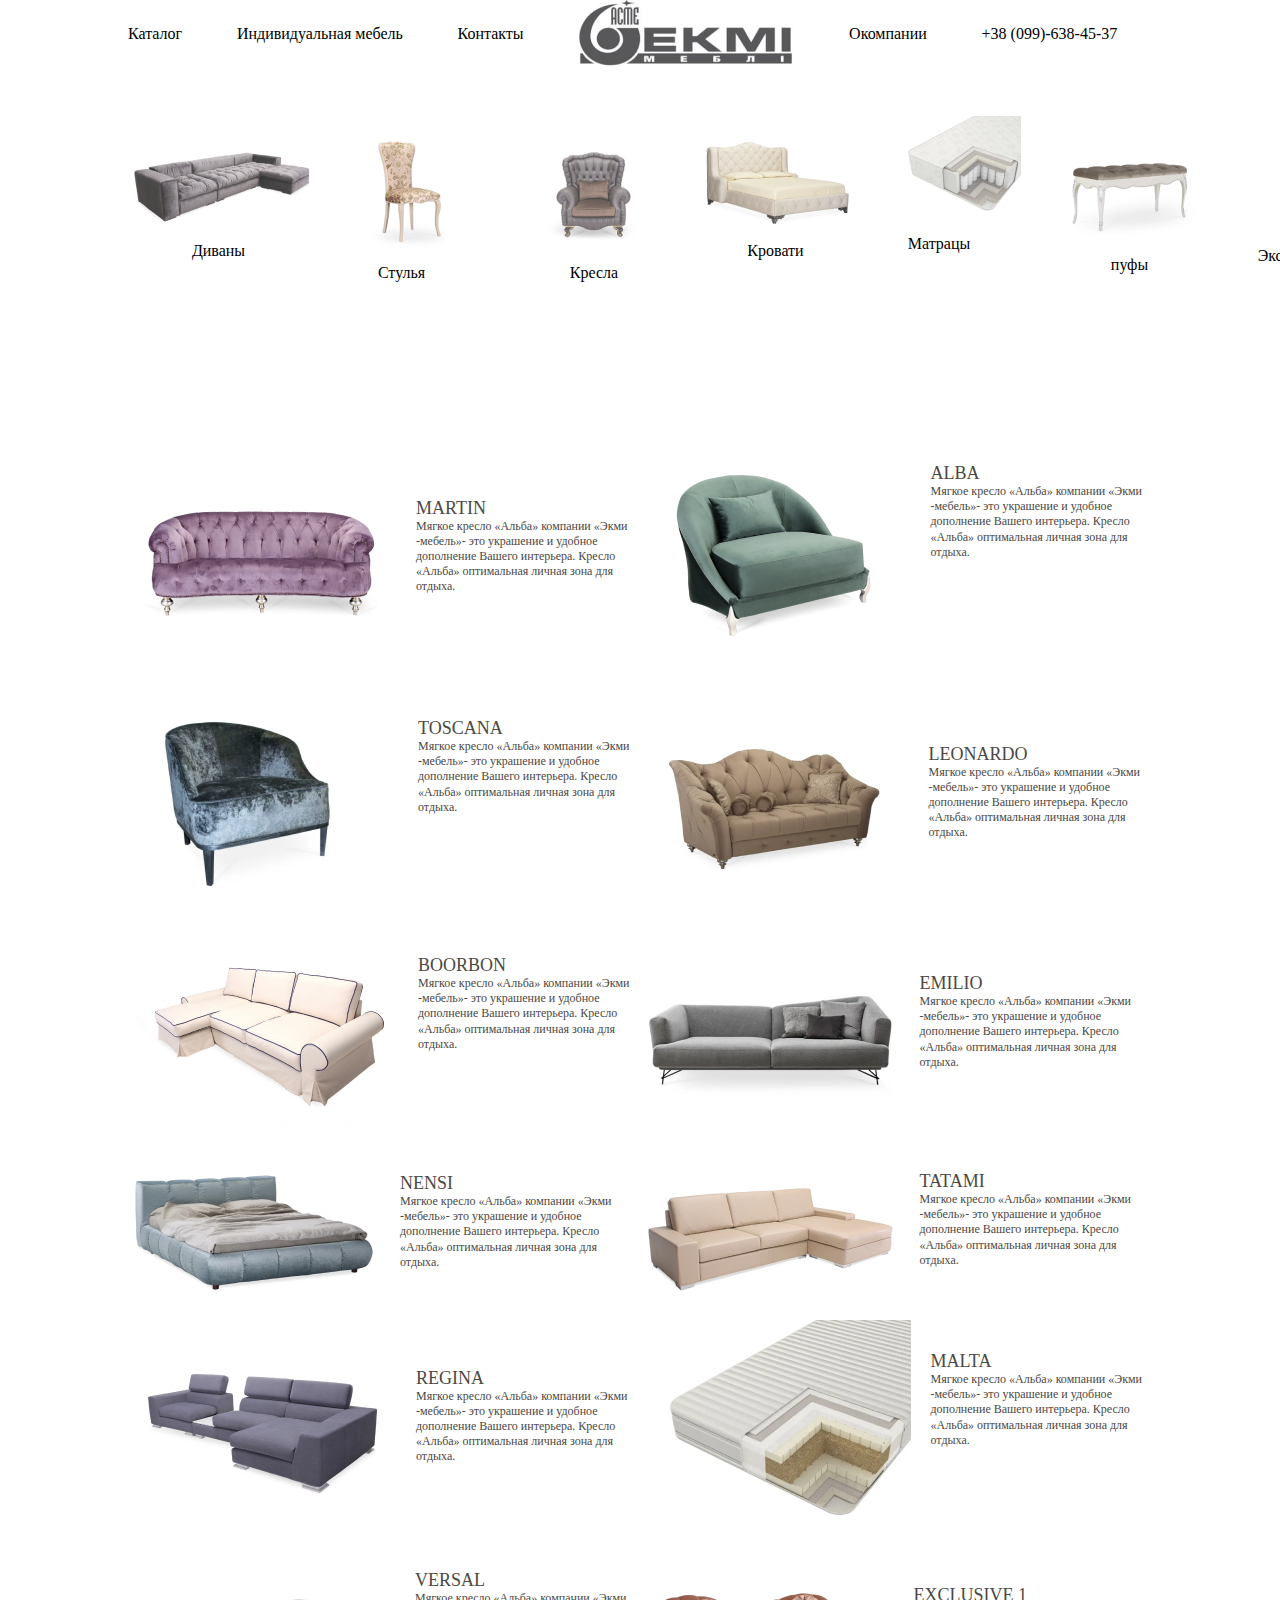
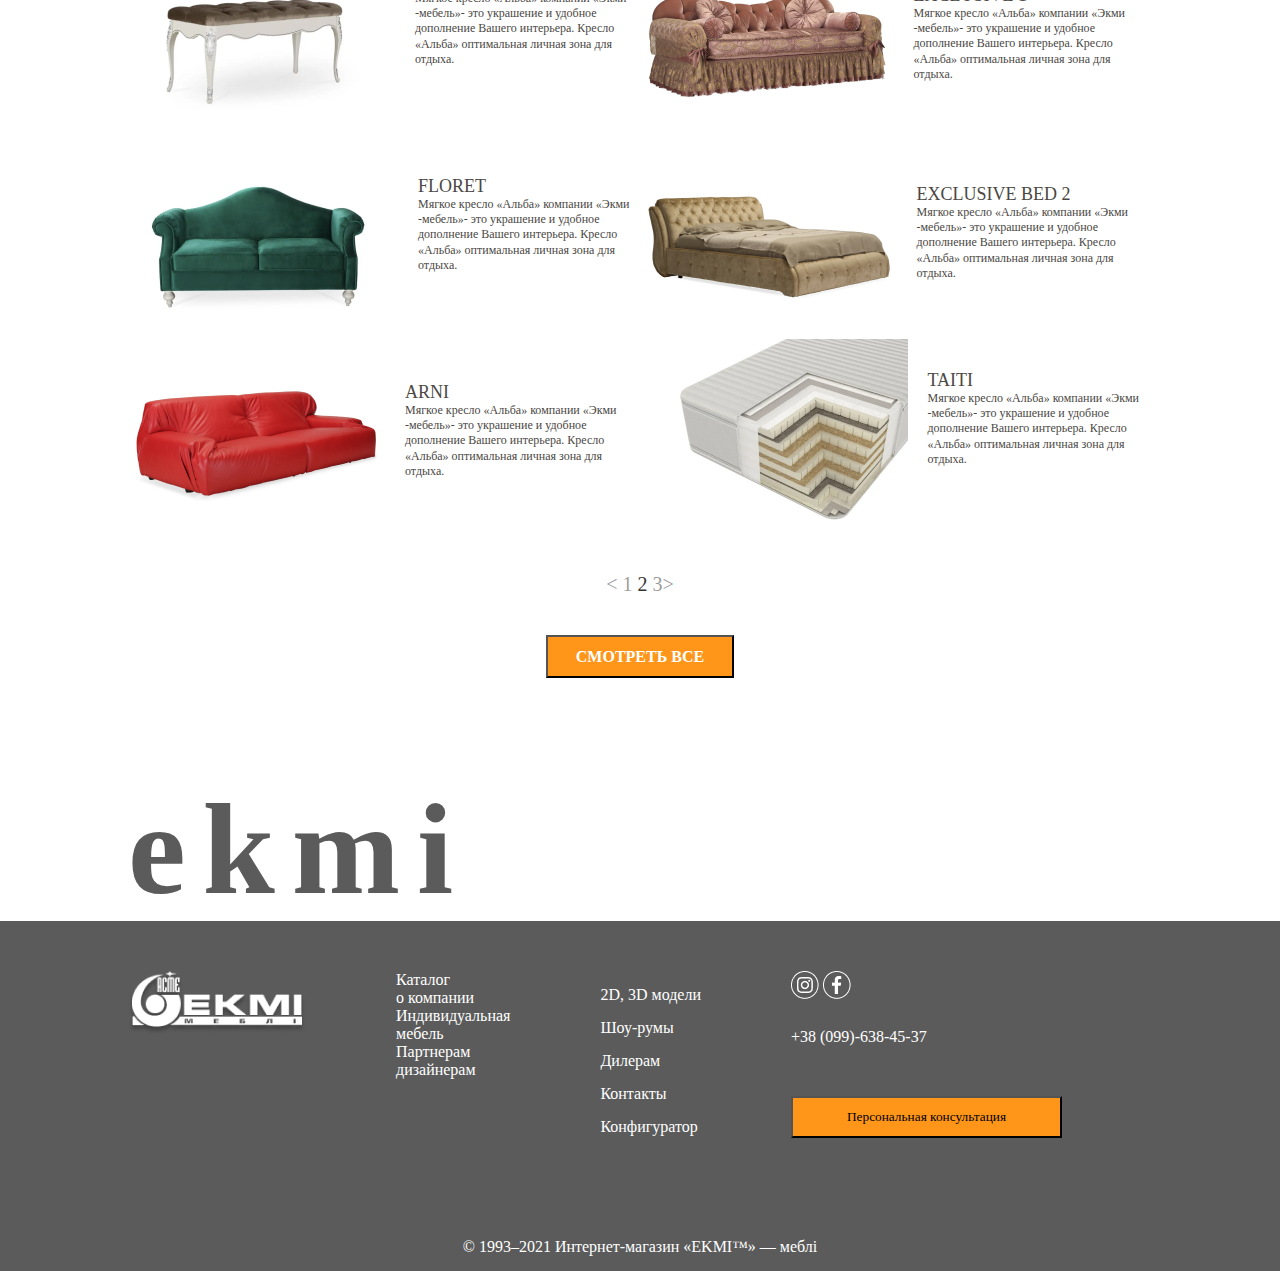
<file: grid/ekem/index.html>
<!DOCTYPE html>
<html lang="en">

<head>
    <meta charset="UTF-8">
    <meta name="viewport" content="width=device-width, initial-scale=1.0">
    <link rel="stylesheet" href="./ctayil.css">
    <title>Document</title>
</head>

<body>
    <header>
        <nav>
            <p>Каталог</p>
            <p>Индивидуальная мебель</p>
            <p>Контакты</p>
            <img src="./img/1.png" alt="">
            <p>Окомпании</p>
            <p>+38 (099)-638-45-37</p>
        </nav>


    </header>
    <div class="birinchi">
        <div class="imj">
            <img src="./img/1.2.png" alt="">
            <p>Диваны</p>
        </div>
        <div class="imj">
            <img src="./img/1.3.png" alt="">
            <p>Стулья </p>
        </div>
        <div class="imj">
            <img src="./img/1.4.png" alt="">
            <p>Кресла </p>
        </div>
        <div class="imj">
            <img src="./img/1.5.png" alt="">
            <p>Кровати</p>
        </div>
        <div class="imj">
            <img src="./img/1.6.png" alt="">
            <p>Матрацы</p>
        </div>
        <div class="imj">
            <img src="./img/1.7.png" alt="">
            <p>пуфы</p>
        </div>
        <div class="imj">
            <img src="./img/1.8.png" alt="">
            <p>Эксклюзивная мебель </p>
        </div>
    </div>
    <div class="ikkinchi">
        <div class="img">
            <img src="./imj2/1.1.png" alt="">
            <div class="p">
                <h1>Martin</h1>
                <p>Мягкое кресло «Альба» компании «Экми -мебель»- это украшение и удобное дополнение Вашего интерьера.
                    Кресло «Альба» оптимальная личная зона для отдыха.</p>
            </div>
        </div>
        <div class="img">
            <img src="./imj2/2.png" alt="">
            <div class="p">
                <h1>Alba</h1>
                <p>Мягкое кресло «Альба» компании «Экми -мебель»- это украшение и удобное дополнение Вашего интерьера.
                    Кресло «Альба» оптимальная личная зона для отдыха. </p>
            </div>
        </div>

        <div class="img">
            <img src="./imj2/3.png" alt="">
            <div class="p">
                <h1>Toscana</h1>
                <p>Мягкое кресло «Альба» компании «Экми -мебель»- это украшение и удобное дополнение Вашего интерьера.
                    Кресло «Альба» оптимальная личная зона для отдыха. </p>
            </div>
        </div>
        <div class="img">
            <img src="./imj2/4.png" alt="">
            <div class="p">
                <h1>Leonardo</h1>
                <p>Мягкое кресло «Альба» компании «Экми -мебель»- это украшение и удобное дополнение Вашего интерьера.
                    Кресло «Альба» оптимальная личная зона для отдыха.</p>
            </div>
        </div>

        <div class="img">
            <img src="./imj2/5.png" alt="">
            <div class="p">
                <h1>Boorbon</h1>
                <p>Мягкое кресло «Альба» компании «Экми -мебель»- это украшение и удобное дополнение Вашего интерьера.
                    Кресло «Альба» оптимальная личная зона для отдыха.</p>
            </div>
        </div>
        <div class="img">
            <img src="./imj2/6.png" alt="">
            <div class="p">
                <h1>Emilio</h1>
                <p>Мягкое кресло «Альба» компании «Экми -мебель»- это украшение и удобное дополнение Вашего интерьера.
                    Кресло «Альба» оптимальная личная зона для отдыха.</p>
            </div>
        </div>

        <div class="img">
            <img src="./imj2/7.png" alt="">
            <div class="p">
                <h1>Nensi</h1>
                <p>Мягкое кресло «Альба» компании «Экми -мебель»- это украшение и удобное дополнение Вашего интерьера.
                    Кресло «Альба» оптимальная личная зона для отдыха.</p>
            </div>
        </div>
        <div class="img">
            <img src="./imj2/8.png" alt="">
            <div class="p">
                <h1>Tatami</h1>
                <p>Мягкое кресло «Альба» компании «Экми -мебель»- это украшение и удобное дополнение Вашего интерьера.
                    Кресло «Альба» оптимальная личная зона для отдыха.</p>
            </div>
        </div>

        <div class="img">
            <img src="./imj2/9.png" alt="">
            <div class="p">
                <h1>Regina</h1>
                <p>Мягкое кресло «Альба» компании «Экми -мебель»- это украшение и удобное дополнение Вашего интерьера.
                    Кресло «Альба» оптимальная личная зона для отдыха.</p>
            </div>
        </div>
        <div class="img">
            <img src="./imj2/10.png" alt="">
            <div class="p">
                <h1>Malta</h1>
                <p>Мягкое кресло «Альба» компании «Экми -мебель»- это украшение и удобное дополнение Вашего интерьера.
                    Кресло «Альба» оптимальная личная зона для отдыха.</p>
            </div>
        </div>

        <div class="img">
            <img src="./imj2/11.png" alt="">
            <div class="p">
                <h1>Versal</h1>
                <p>Мягкое кресло «Альба» компании «Экми -мебель»- это украшение и удобное дополнение Вашего интерьера.
                    Кресло «Альба» оптимальная личная зона для отдыха.</p>
            </div>
        </div>
        <div class="img">
            <img src="./imj2/12.png" alt="">
            <div class="p">
                <h1>Exclusive 1</h1>
                <p>Мягкое кресло «Альба» компании «Экми -мебель»- это украшение и удобное дополнение Вашего интерьера.
                    Кресло «Альба» оптимальная личная зона для отдыха.</p>
            </div>
        </div>

        <div class="img">
            <img src="./imj2/13.png" alt="">
            <div class="p">
                <h1>Floret</h1>
                <p>Мягкое кресло «Альба» компании «Экми -мебель»- это украшение и удобное дополнение Вашего интерьера.
                    Кресло «Альба» оптимальная личная зона для отдыха.</p>
            </div>
        </div>
        <div class="img">
            <img src="./imj2/14.png" alt="">
            <div class="p">
                <h1>Exclusive bed 2</h1>
                <p>Мягкое кресло «Альба» компании «Экми -мебель»- это украшение и удобное дополнение Вашего интерьера.
                    Кресло «Альба» оптимальная личная зона для отдыха.</p>
            </div>
        </div>

        <div class="img">
            <img src="./imj2/15.png" alt="">
            <div class="p">
                <h1>Arni</h1>
                <p>Мягкое кресло «Альба» компании «Экми -мебель»- это украшение и удобное дополнение Вашего интерьера.
                    Кресло «Альба» оптимальная личная зона для отдыха.</p>
            </div>
        </div>
        <div class="img">
            <img src="./imj2/16.png" alt="">
            <div class="p">
                <h1>Taiti</h1>
                <p>Мягкое кресло «Альба» компании «Экми -мебель»- это украшение и удобное дополнение Вашего интерьера.
                    Кресло «Альба» оптимальная личная зона для отдыха.</p>
            </div>
        </div>
    </div>

    <div class="uchinchi">
        <p>
            < 1 <b>2</b> 3>
        </p>
        <button>смотреть все</button>
    </div>

    <div class="tort">
        <p>ekmi</p>
    </div>
    
    <div class="beshinchi">
        <div class="besh">
            <div class="a">
            <img src="./img/logo-w-1 2.png" alt="">
        </div>
        <div class="s">
            <p>Каталог</p>
            <p>о компании</p>
            <p>Индивидуальная <br> мебель</p>
            <p>Партнерам <br> дизайнерам</p>
        </div>
        <div class="d">
            <p>2D, 3D модели</p>
            <p>Шоу-румы</p>
            <p>Дилерам</p>
            <p>Контакты</p>
            <p>Конфигуратор</p>
        </div>
        <div class="f">
            <img src="./img/Group 875.png" alt="">
            <img src="./img/Group 876.png" alt="">
            <p>+38 (099)-638-45-37</p>
            <button>Персональная консультация</button>
        </div>
        </div>
        <div class="g"><p>© 1993–2021 Интернет-магазин «EKMI™» — меблі</p>    </div>
    
    </div>
</body>

</html>
</file>
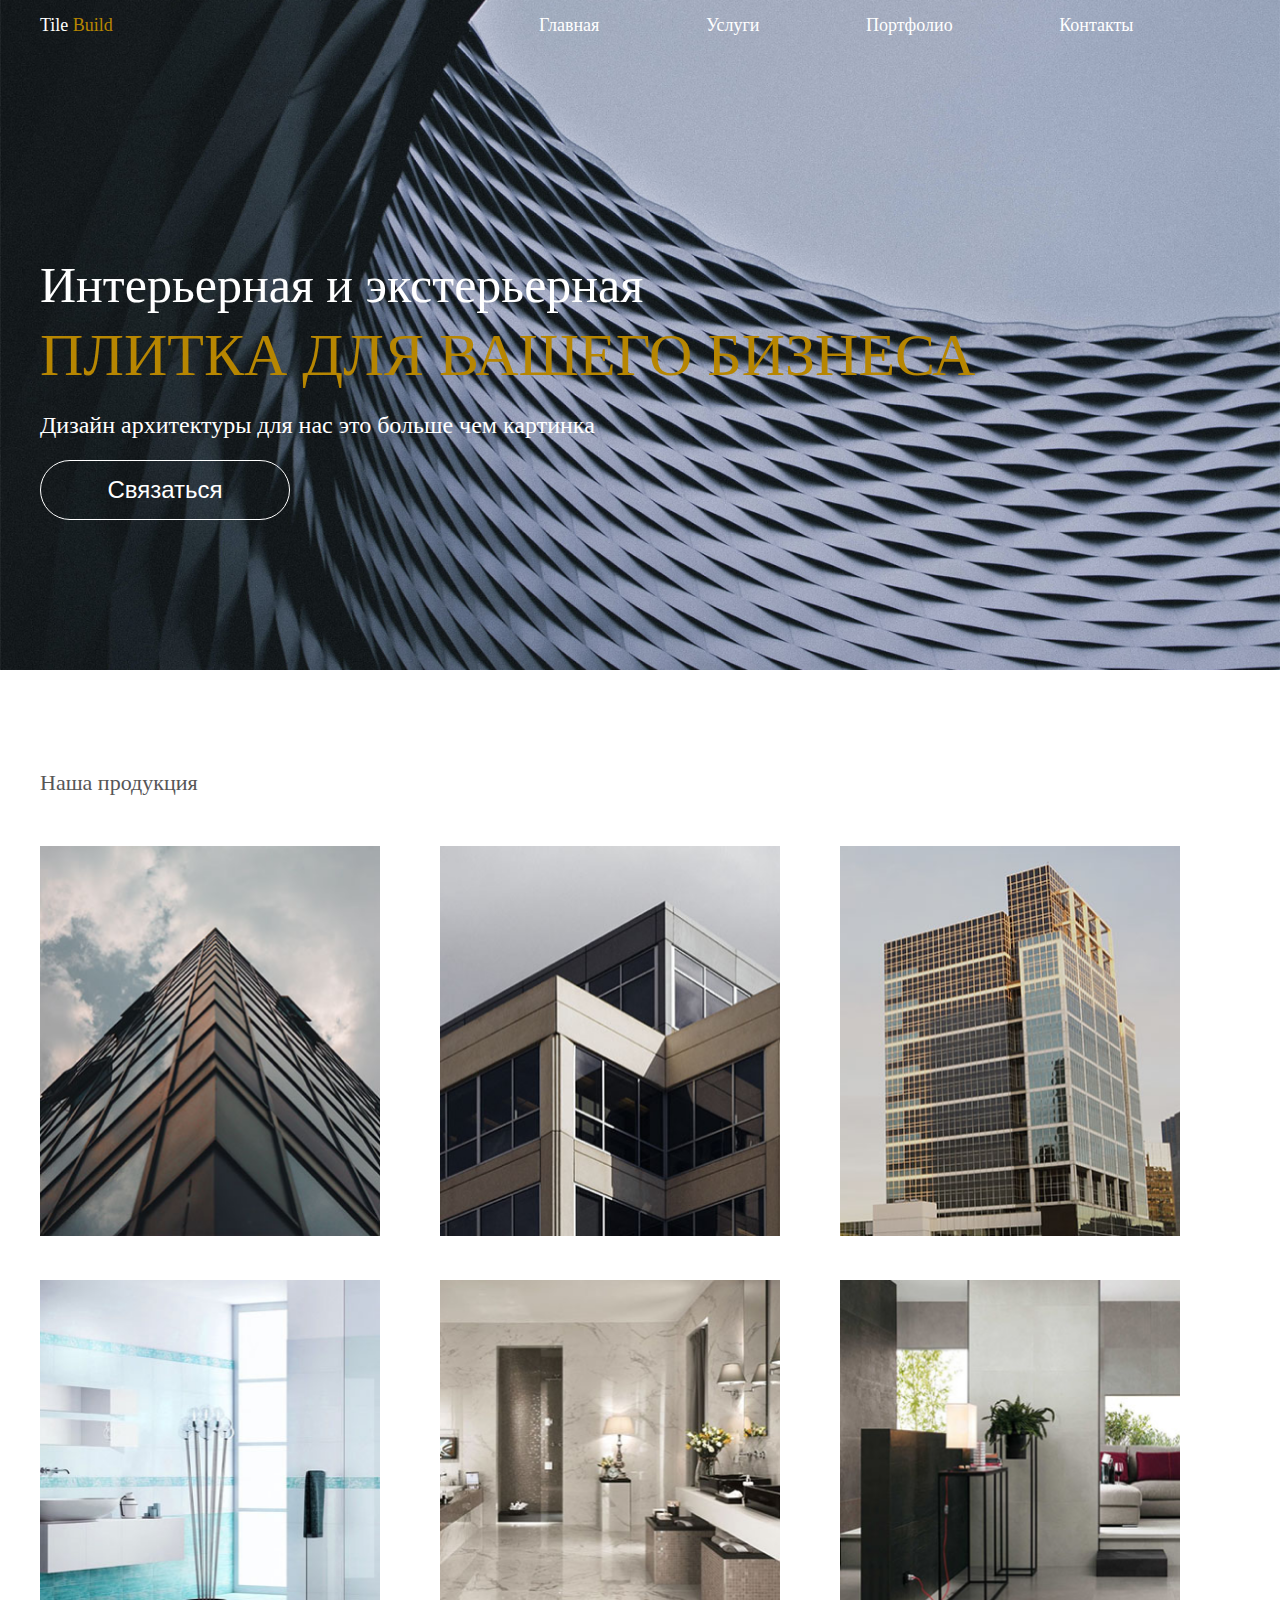
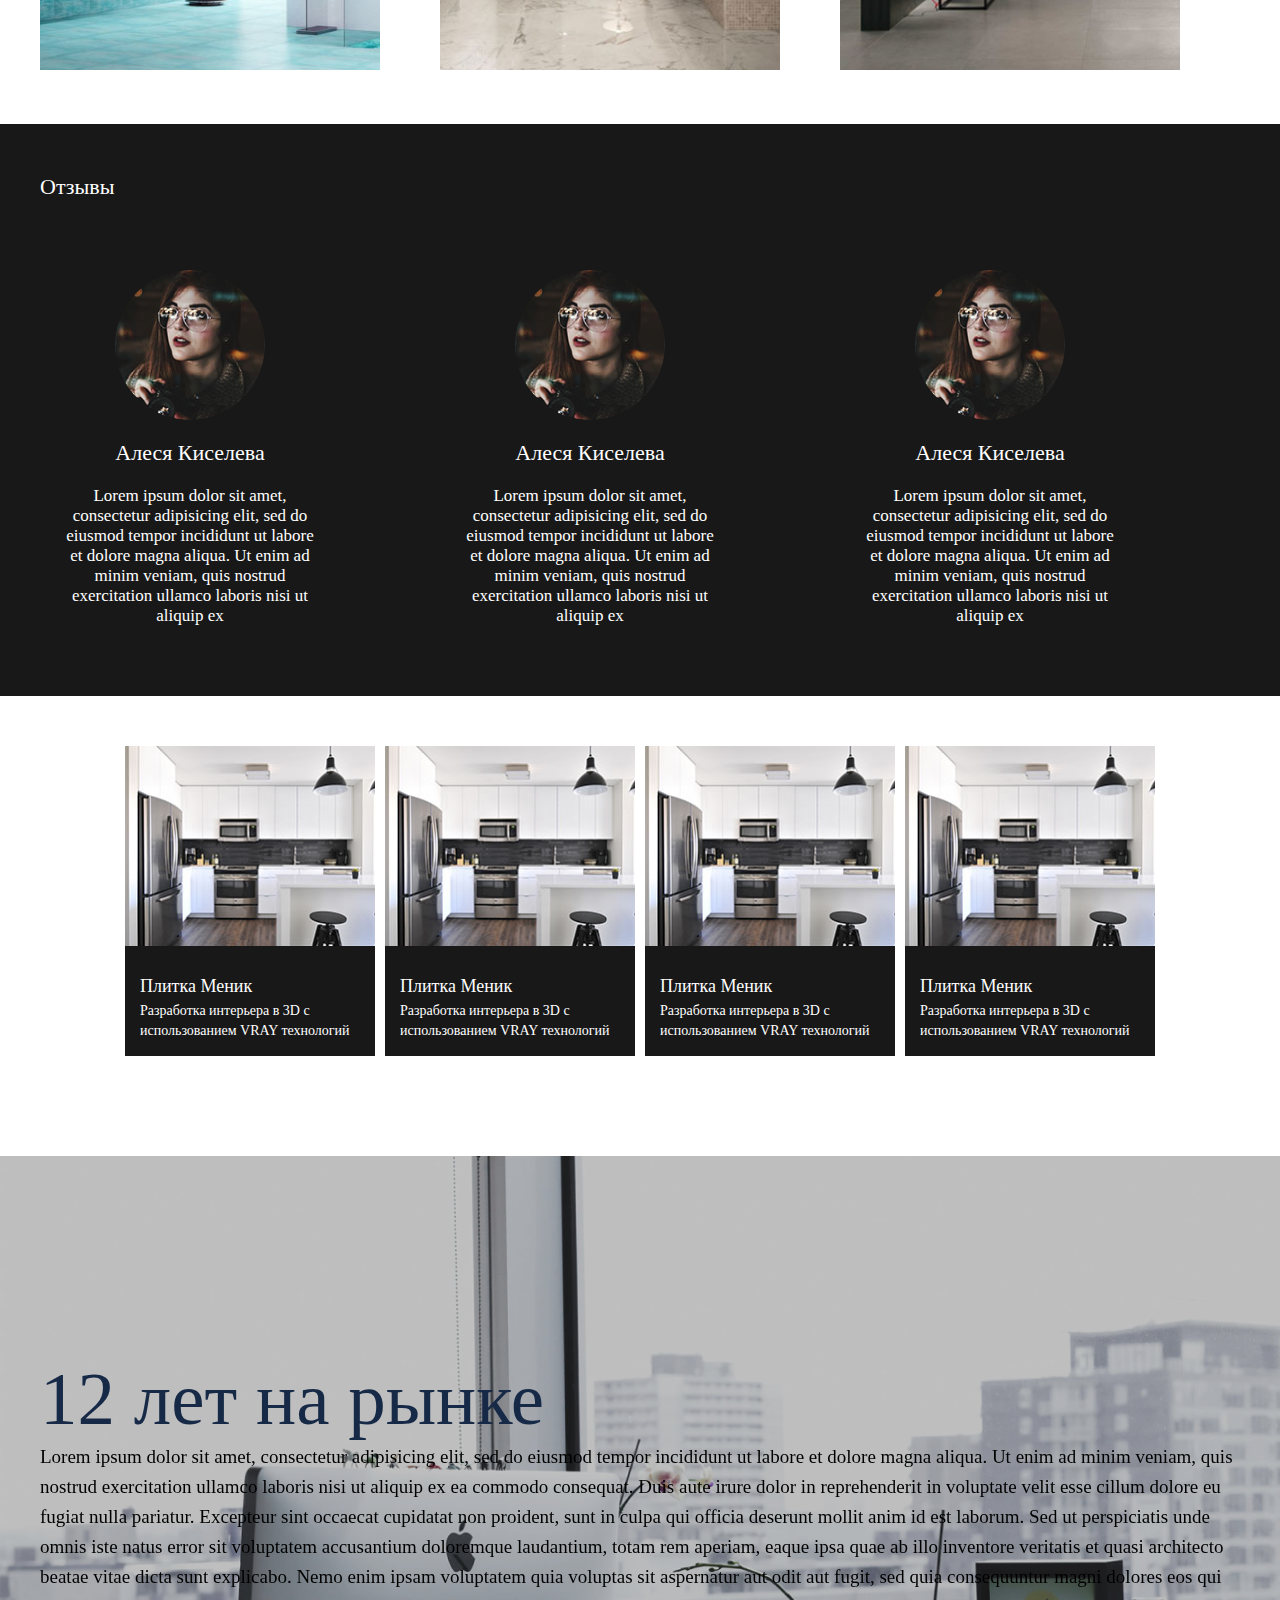
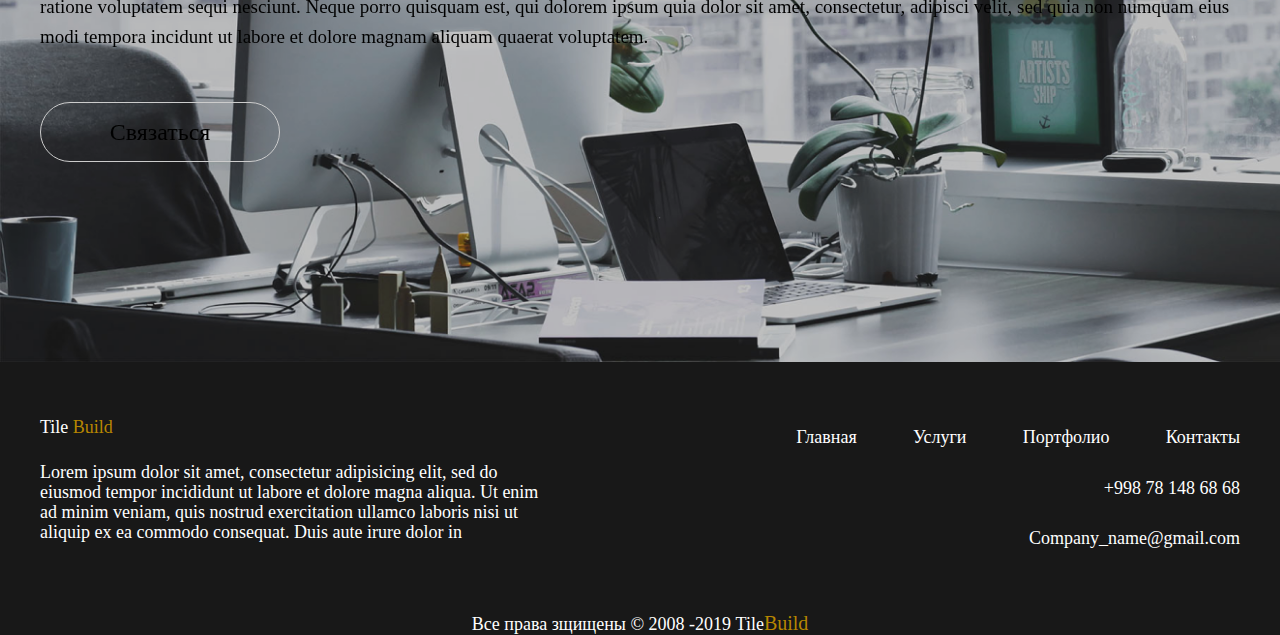
<file: grid/bluite/build.html>
<!DOCTYPE html>
<html lang="en">

<head>
	<meta charset="UTF-8">
	<meta name="viewport" content="width=device-width, initial-scale=1.0">
	<title>Building</title>
	<link rel="stylesheet" href="./build.css">
</head>

<body>
	<header>
		<nav>
			<div class="logo">
				Tile <b>Build</b>
			</div>
			<div class="links">
				<ul>
					<li>
						<a href="#">Главная</a>
					</li>
					<li>
						<a href="#">Услуги</a>
					</li>
					<li>
						<a href="#">Портфолио</a>
					</li>
					<li>
						<a href="#">Контакты</a>
					</li>
				</ul>
			</div>
		</nav>
		<div class="bosh">
			<h3>
				Интерьерная и экстерьерная
			</h3>
			<h1>
				ПЛИТКА ДЛЯ ВАШЕГО БИЗНЕСА
			</h1>
			<p>
				Дизайн архитектуры для нас это больше чем картинка
			</p>
			<button type='submit'>
				Связаться
			</button>
		</div>
	</header>
	<div class="images">
		<div class="info">
			<h2>
				Наша продукция
			</h2>
		</div>
		<div class="imagee">
			<div class="image"><img src="./image(1).png" alt="rasm"></div>
			<div class="image"><img src="./image(2).png" alt="rasm"></div>
			<div class="image"><img src="./image(3).png" alt="rasm"></div>
			<div class="image"><img src="./image(4).png" alt="rasm"></div>
			<div class="image"><img src="./image(5).png" alt="rasm"></div>
			<div class="image"><img src="./image(6).png" alt="rasm"></div>
		</div>
	</div>
	<div class="black">
		<div class="info2">
			<h3>
				Отзывы
			</h3>
		</div>
		<div class="clintes">
			<div class="clinte">
				<img src="./info.png" alt="rasm">
				<h3>
					Алеся Киселева
				</h3>
				<p>
					Lorem ipsum dolor sit amet, consectetur adipisicing elit, sed do eiusmod tempor incididunt ut labore et dolore
					magna aliqua. Ut enim ad minim veniam, quis nostrud exercitation ullamco laboris nisi ut aliquip ex
				</p>
			</div>
			<div class="clinte">
				<img src="./info.png" alt="rasm">
				<h3>
					Алеся Киселева
				</h3>
				<p>
					Lorem ipsum dolor sit amet, consectetur adipisicing elit, sed do eiusmod tempor incididunt ut labore et dolore
					magna aliqua. Ut enim ad minim veniam, quis nostrud exercitation ullamco laboris nisi ut aliquip ex
				</p>
			</div>
			<div class="clinte clinte2">
				<img src="./info.png" alt="rasm">
				<h3>
					Алеся Киселева
				</h3>
				<p>
					Lorem ipsum dolor sit amet, consectetur adipisicing elit, sed do eiusmod tempor incididunt ut labore et dolore
					magna aliqua. Ut enim ad minim veniam, quis nostrud exercitation ullamco laboris nisi ut aliquip ex
				</p>
			</div>
		</div>
	</div>
	<div class="threebox">
	
		<div class="kitchen">
			<div class="kitchen__room">
				<img src="./oshxona.png" alt="kitchen">
				<div class="ichki">
					<h3>
						Плитка Меник
					</h3>
					<p>
						Разработка интерьера
						в 3D c использованием
						VRAY технологий
					</p>
				</div>
			</div>

			<div class="kitchen__room">
				<img src="./oshxona.png" alt="kitchen">
				<div class="ichki">
					<h3>
						Плитка Меник
					</h3>
					<p>
						Разработка интерьера
						в 3D c использованием
						VRAY технологий
					</p>
				</div>
			</div>

			<div class="kitchen__room">
				<img src="./oshxona.png" alt="kitchen">
				<div class="ichki">
					<h3>
						Плитка Меник
					</h3>
					<p>
						Разработка интерьера
						в 3D c использованием
						VRAY технологий
					</p>
				</div>
				
			</div>
			<div class="kitchen__room">
				<img src="./oshxona.png" alt="kitchen">
				<div class="ichki">
					<h3>
						Плитка Меник
					</h3>
					<p>
						Разработка интерьера
						в 3D c использованием
						VRAY технологий
					</p>
				</div>
				
			</div>
		</div>
	</div>
	<div class="word">
		<div class="word_sar">
			<h2>
				12 лет на рынке
			</h2>
			<p>
				Lorem ipsum dolor sit amet, consectetur adipisicing elit, sed do eiusmod tempor incididunt ut labore et dolore magna aliqua. Ut enim ad minim veniam, quis nostrud exercitation ullamco laboris nisi ut aliquip ex ea commodo consequat. Duis aute irure dolor in reprehenderit in voluptate velit esse cillum dolore eu fugiat nulla pariatur. Excepteur sint occaecat cupidatat non proident, sunt in culpa qui officia deserunt mollit anim id est laborum. Sed ut perspiciatis unde omnis iste natus error sit voluptatem accusantium doloremque laudantium, totam rem aperiam, eaque ipsa quae ab illo inventore veritatis et quasi architecto beatae vitae dicta sunt explicabo. Nemo enim ipsam voluptatem quia voluptas sit aspernatur aut odit aut fugit, sed quia consequuntur magni dolores eos qui ratione voluptatem sequi nesciunt. Neque porro quisquam est, qui dolorem ipsum quia dolor sit amet, consectetur, adipisci velit, sed quia non numquam eius modi tempora incidunt ut labore et dolore magnam aliquam quaerat voluptatem.
			</p>
			<button type='submit'>
				Связаться
			</button>
		</div>
	</div>
	 <footer>
		<div class="big_footer">
			<div class="footer_chap">
				<div class="logo">
					Tile <b>Build</b>
				</div>
				<p>
					Lorem ipsum dolor sit amet, consectetur adipisicing elit, sed do eiusmod tempor incididunt ut labore et dolore magna aliqua. Ut enim ad minim veniam, quis nostrud exercitation ullamco laboris nisi ut aliquip ex ea commodo consequat. Duis aute irure dolor in 
				</p>
			</div>
			<div class="footer_ong">
				<div class="links">
					<ul>
						<li>
							<a href="#">Главная</a>
						</li>
						<li>
							<a href="#">Услуги</a>
						</li>
						<li>
							<a href="#">Портфолио</a>
						</li>
						<li>
							<a href="#">Контакты</a>
						</li>
					</ul>
				</div>
				<p>
					+998 78 148 68 68
				</p>
				<h3>
					Company_name@gmail.com
				</h3>
			</div>
		</div>
		<div class="oxiri">
			<h4>
				Все права зщищены © 2008 -2019 Tile<b>Build</b>
			</h4>
		</div>
	</footer>
</body>

</html>
</file>
<file: grid/ekem/ctayil.css>
* {
    padding: 0;
    margin: 0;
    font-family: Raleway;
}

header nav {
    width: 80%;
    margin: auto;
    display: grid;
    grid-template-columns: auto auto auto auto auto auto;
    gap: 20px;
}

header nav p {
    margin-top: 25px;
}

.birinchi p {
    text-align: center;
    width: 80%;
    margin: auto;
}

.birinchi {
    display: grid;
    grid-template-columns: auto auto auto auto auto auto auto;
    width: 80%;
    margin: auto;
    padding-top: 50px;
}

.ikkinchi {
    padding-top: 150px;
    width: 80%;
    margin: auto;
    display: grid;
    grid-template-columns: auto auto;
    gap: 10px;
;
}

.ikkinchi .img {
    margin: auto;
    display: grid;
    grid-template-columns: auto auto;
    gap: 20px;
  

}
.ikkinchi .img .p{
    margin-top: 20px;
}
.ikkinchi .img .p h1{
    color: #4B4844;
margin-top: 10px;
    font-family: Raleway;
    font-size: 18px;
    font-style: normal;
    font-weight: 500;
    line-height: 22px; 
    text-transform: uppercase;

}
.ikkinchi .img .p p{
    color: #4B4844;

font-family: Raleway;
font-size: 12px;
font-style: normal;
font-weight: 300;
line-height: 127.5%; 
letter-spacing: 1.2p
}
.uchinchi{
    width: 80%;
    margin: auto;
    text-align: center;
    padding-top: 40px;
}
.uchinchi p{
    color: rgba(52, 52, 52, 0.50);

font-family: Roboto;
font-size: 20px;
font-style: normal;
font-weight: 300;
line-height: 110%; 
}
.uchinchi b{
    color: #343434;

font-family: Roboto;
font-size: 20px;
font-style: normal;
font-weight: 500;
line-height: 110%;
}
.uchinchi button{
    width: 188px;
height: 43px;
flex-shrink: 0;
background: #FF9619;
color: #FFF;
margin-top: 40px;
text-align: center;
font-family: Raleway;
font-size: 16px;
font-style: normal;
font-weight: 700;
line-height: 150%; /* 24px */
text-transform: uppercase;
}
.tort p{
    max-width: 80%;
    margin: auto;
padding-top: 100px;
color: #5B5B5B;
font-family: Raleway;
font-size: 130px;
font-style: normal;
font-weight: 800;
line-height: 110%; /* 143px */
letter-spacing: 16.9px;
}

.beshinchi{
width: 100%;
background-color: #5B5B5B;
    color: #FFF;
 

}
.besh{
width: 80%;
margin: auto;
display: grid;
grid-template-columns: auto auto auto auto;
}
.beshinchi .g{
    padding-top: 100px;
  padding-bottom: 15px;
    width: 80%;
margin:auto;
text-align: center;
}
.besh .a{
    margin-top: 50px;
}
.besh .s{
    margin-top: 50px;
}
.besh .d{
    margin-top: 50px;

}
.besh .f{
    margin-top: 50px;
}


.besh.s p{
    margin-top: 15px;
}
.besh .d p{
    margin-top: 15px;

}
.besh .f p{
    margin-top: 25px;
}
.besh .f button{
    margin-top: 50px;
    width: 271px;
height: 42px;
flex-shrink: 0;
background-color: #FF9619;
}



@media screen and (max-width:900px) {
    .besh {
        display: grid;
        grid-template-columns: auto auto auto;
    }
}

@media screen and (max-width:770px) {
    .besh {
        display: grid;
        grid-template-columns: auto auto;
    }
}

@media screen and (max-width:400px) {
    .besh {
        display: grid;
        grid-template-columns: auto;
    }
}


@media screen and (max-width:770px) {
    .ikkinchi .img{
        display: grid;
        grid-template-columns: auto ;
    }
}

@media screen and (max-width:400px) {
    .ikkinchi .img{
        display: grid;
        grid-template-columns: auto;
    }
}




@media screen and (max-width:770px) {
    .ikkinchi{
        display: grid;
        grid-template-columns: auto ;
    }
}

@media screen and (max-width:400px) {
    .ikkinchi {
        display: grid;
        grid-template-columns: auto;
    }
}




@media screen and (max-width:900px) {
    .birinchi {
        display: grid;
        grid-template-columns: auto auto auto;
    }
}

@media screen and (max-width:770px) {
    .birinchi {
        display: grid;
        grid-template-columns: auto auto;
    }
}

@media screen and (max-width:400px) {
    .birinchi {
        display: grid;
        grid-template-columns: auto;
    }
}




@media screen and (max-width:900px) {
    header nav {
        display: grid;
        grid-template-columns: auto auto auto;
    }
}

@media screen and (max-width:770px) {
    header nav {
        display: grid;
        grid-template-columns: auto auto;
    }
}

@media screen and (max-width:400px) {
    header nav {
        display: grid;
        grid-template-columns: auto;
    }
}
</file>
<file: grid/bluite/build.css>
* {
	margin: 0px;
	padding: 0px;
}
header {
	width: 100%;
	background-image: url(./asosiy.png);
	background-repeat: no-repeat;
	background-size: cover;
}
nav {
	max-width: 1200px;
	height: 50px;
	margin: auto;
	display: grid;
	grid-template-columns: auto auto;
	align-items: center;
}
nav ul {
	list-style: none;
	display: grid;
	grid-template-columns: auto auto auto auto;
}
nav ul li a {
	text-decoration: none;
	color: #fff;
	font-family: Roboto;
	font-size: 18px;
	font-weight: 400;
	background-color: transparent;
}
nav ul li a:hover {
	color: #b78601;
}
.logo {
	color: #fff;
	font-family: Roboto;
	font-size: 18px;
	font-weight: 400;
}
.logo b {
	color: #b78601;
	font-family: Roboto;
	font-size: 18px;
	font-weight: 400;
}
/* media qismi headerni */
@media screen and (max-width: 820px) {
	nav {
		grid-template-columns: auto;
		text-align: center;
	}
}

.bosh {
	max-width: 1200px;
	margin: auto;
	margin-top: 200px;
	display: grid;
	grid-template-columns: auto;
	align-items: center;
	justify-content: start;
	line-height: 70px;
}
.bosh h3 {
	color: #fff;
	font-family: Roboto;
	font-size: 50px;
	font-weight: 400;
}
.bosh h1 {
	color: #b78601;
	font-family: Roboto;
	font-size: 60px;
	font-weight: 400;
}
.bosh p {
	color: #fff;
	font-family: Roboto;
	font-size: 24px;
	font-weight: 400;
}
.bosh button {
	width: 250px;
	height: 60px;
	background-color: transparent;
	border-radius: 35px;
	border: 1px solid #fff;
	color: #fff;
	font-size: 24px;
	margin-bottom: 150px;
}
/* Media bosh qismi uchun */
@media screen and (max-width: 1020px) {
	.bosh {
		grid-template-columns: auto;
		text-align: center;
		align-items: center;
		justify-content: center;
	}
	.bosh h1 {
		font-size: 40px;
		font-weight: 400;
	}
	.bosh h3 {
		font-size: 30px;
		font-weight: 300;
	}
}
@media screen and (max-width: 820px) {
	.bosh {
		grid-template-columns: auto;
		text-align: center;
		align-items: center;
		justify-content: center;
	}
	.bosh h1 {
		font-size: 40px;
		font-weight: 200;
	}
	.bosh h3 {
		font-size: 30px;
		font-weight: 200;
	}
	.bosh p {
		font-size: 14px;
	}
}
@media screen and (max-width: 550px) {
	.bosh {
		grid-template-columns: auto;
		text-align: center;
		align-items: center;
		justify-content: center;
	}
	.bosh h1 {
		font-size: 20px;
		font-weight: 100;
		color: #b78601;
	}
	.bosh h3 {
		font-size: 20px;
	}
	.bosh p {
		font-size: 13px;
	}
	.bosh button {
		width: 150px;
		height: 50px;
		font-size: 18px;
	}
}
/* Header qismi media qismi tugadi */

.images {
	width: 100%;
	margin-top: 100px;
}
.info {
	max-width: 1200px;
	margin: auto;
}
.info h2 {
	color: #565656;
	font-family: Roboto;
	font-size: 22px;
	font-weight: 400;
}
.imagee {
	max-width: 1200px;
	margin: auto;
	margin-top: 50px;
	display: grid;
	grid-template-columns: auto auto auto;
	row-gap: 40px;
}
.image img {
	width: 340px;
	height: 390px;
}
/* images qismi media  */
@media screen and (max-width: 1020px) {
	.imagee {
		grid-template-columns: auto auto auto;
		align-items: center;
		justify-content: center;
		gap: 10px;
	}
	.image img {
		width: 300px;
		height: 350px;
	}
}
@media screen and (max-width: 820px) {
	.imagee {
		grid-template-columns: auto auto;
		align-items: center;
		justify-content: center;
		gap: 10px;
	}
	.image img {
		width: 200px;
		height: 250px;
	}
}
@media screen and (max-width: 550px) {
	.imagee {
		grid-template-columns: auto;
		align-items: center;
		justify-content: center;
		gap: 10px;
	}
	.image img {
		width: 200px;
		height: 200px;
	}
}
/* image qismini mediasi tugashi */
.black {
	width: 100%;
	background: #181818;
	margin-top: 50px;
	box-sizing: border-box;
	padding: 50px 0px;
}
.info2 {
	max-width: 1200px;
	margin: auto;
	margin-bottom: 50px;
}
.info2 h3 {
	color: #fff;
	font-family: Roboto;
	font-size: 22px;
	font-weight: 400;
}
.clintes {
	max-width: 1200px;
	margin: auto;
	display: grid;
	grid-template-columns: auto auto auto;
}
.clinte {
	max-width: 300px;
	display: flex;
	flex-wrap: wrap;
	align-items: center;
	justify-content: center;
	box-sizing: border-box;
	padding: 20px;
}
.clinte img {
	max-width: 150px;
	max-height: 150px;
	border-radius: 50%;
	margin-bottom: 20px;
}
.clinte h3 {
	color: #fff;
	font-family: Roboto;
	font-size: 22px;
	font-weight: 400;
	margin-bottom: 20px;
}
.clinte p {
	color: #fff;
	text-align: center;
	font-family: Roboto;
	font-size: 17px;
	font-weight: 400;
}
/* clintes qismini mediasi */
@media screen and (max-width: 820px) {
	.clintes {
		grid-template-columns: auto auto;
		align-items: center;
		justify-content: center;
	}
}

.threebox {
	width: 100%;
	margin-top: 50px;
}

.kitchen {
	max-width: 1200px;
	display: grid;
	margin: auto;
	grid-template-columns: auto auto auto auto;
	margin-top: 50px;
	justify-content: center;
	gap: 10px;
}
.kitchen__room {
	max-width: 250px;
	background-color: #181818;
	box-sizing: border-box;
	line-height: 30px;
}
.kitchen__room img {
	width: 100%;
	height: 200px;
}
.ichki {
	width: 100%;
	box-sizing: border-box;
	padding: 15px;
}
.kitchen__room h3 {
	color: #fff;
	font-family: Roboto;
	font-size: 18px;
	font-weight: 400;
}
.kitchen__room p {
	color: #fff;
	font-family: Roboto;
	font-size: 14px;
	font-weight: 400;
	line-height: 20px;
}
/* threebox media qismi */
@media screen and (max-width: 1100px) {
	.kitchen {
		grid-template-columns: auto auto;
	}
}
@media screen and (max-width: 760px) {
	.kitchen {
		grid-template-columns: auto;
	}
	.kitchen__room {
		margin-bottom: 20px;
	}
}
/* threebox media qismi tugashi*/

.word {
	width: 100%;
	background-image: url(./word.png);
	filter: brightness(0.8);
	background-repeat: no-repeat;
	background-size: cover;
	margin-top: 100px;
	display: flex;
	flex-wrap: wrap;
	align-items: center;
	justify-content: center;
	position: relative;
	z-index: -1;
}
.word_sar {
	max-width: 1200px;
	margin: 200px auto;
	position: relative;
	z-index: 111;
}
.word_sar h2 {
	color: #1b3358;
	font-family: Roboto;
	font-size: 75px;
	font-weight: 400;
}
.word_sar p {
	color: #000;
	font-family: Roboto;
	font-size: 19px;
	font-style: normal;
	font-weight: 400;
	line-height: 30px;
	margin-bottom: 50px;
}
.word_sar button {
	width: 240px;
	height: 60px;
	color: #000;
	font-family: Roboto;
	font-size: 24px;
	font-weight: 400;
	border-radius: 35px;
	border: 1px solid #fff;
	background: transparent;
}
/* word media qismi */
@media screen and (max-width: 1200px) {
	.word_sar {
		max-width: 1000px;
	}
	.word_sar h2 {
		font-size: 60px;
		font-weight: 300;
	}
	.word_sar p {
		font-weight: 300;
		line-height: 25px;
		font-size: 15px;
	}
}
@media screen and (max-width: 1000px) {
	.word_sar {
		max-width: 700px;
	}
	.word_sar h2 {
		font-size: 40px;
		font-weight: 100;
	}
	.word_sar p {
		font-weight: 100;
		line-height: 15px;
		font-size: 12px;
	}
	.word_sar button {
		width: 120px;
		height: 30px;
		font-size: 18px;
	}
}
@media screen and (max-width: 720px) {
	.word_sar {
		max-width: 550px;
	}
	.word_sar h2 {
		font-size: 30px;
		font-weight: 100;
	}
	.word_sar p {
		font-weight: 100;
		line-height: 12px;
		font-size: 12px;
	}
	.word_sar button {
		width: 80px;
		height: 20px;
		font-size: 14px;
	}
}
@media screen and (max-width: 550px) {
	.word_sar {
		max-width: 450px;
	}
	.word_sar h2 {
		font-size: 20px;
		font-weight: 100;
	}
	.word_sar p {
		font-weight: 100;
		line-height: 12px;
		font-size: 12px;
	}
	.word_sar button {
		width: 80px;
		height: 20px;
		font-size: 14px;
	}
}
/* word qismini mediasi tugadi */
footer {
	width: 100%;
	background-color: #181818;
}
.big_footer {
	max-width: 1200px;
	margin: auto;
	display: grid;
	grid-template-columns: auto auto;
	align-items: center;
	justify-content: space-between;
}
.footer_chap {
	width: 500px;
	height: 150px;
	line-height: 30px;
	margin: 50px 0px;
}
.footer_chap p {
	color: #fff;
	font-family: Roboto;
	font-size: 18px;
	font-weight: 400;
	line-height: 20px;
	margin-top: 20px;
}
.footer_ong {
	width: 500px;
	height: 150px;
	line-height: 50px;
	margin: 50px 0px;
	text-align: end;
}
.footer_ong ul {
	width: 500px;
	list-style: none;
	display: grid;
	grid-template-columns: auto auto auto auto;
}
.footer_ong ul li a {
	text-decoration: none;
	color: #fff;
	font-family: Roboto;
	font-size: 18px;
	font-weight: 400;
	background-color: transparent;
}
.footer_ong ul li a:hover {
	color: #b78601;
}
.footer_ong p {
	color: #fff;
	font-family: Roboto;
	font-size: 18px;
	font-weight: 400;
}
.footer_ong h3 {
	color: #fff;
	font-family: Roboto;
	font-size: 18px;
	font-weight: 400;
}
.oxiri {
	width: 100%;
	text-align: center;
}
.oxiri h4 {
	color: #fff;
	font-family: Roboto;
	font-size: 18px;
	font-weight: 400;
}
.oxiri h4 b {
	color: #b78601;
	font-family: Roboto;
	font-size: 20px;
	font-weight: 400;
}
/* footer qismini mediasi */
@media screen and (max-width:1199px){
	footer{
		margin: auto;
	}
	.big_footer{
		grid-template-columns: auto;
		box-sizing: border-box;
		padding: 0px 50px;
	}
	.footer_ong {
		width: 300px;
		height: 150px;
		line-height: 30px;
		margin: 30px 0px;
		text-align: start;
	}
@media screen and (max-width:1020px){
	footer{
		margin: auto;
	}
	.big_footer{
		grid-template-columns: auto;
	}
	.footer_chap {
		width: 300px;
		height: 150px;
		line-height: 20px;
		margin: 30px 0px;
		box-sizing: border-box;
		padding: 0px 20px;
	}
	.footer_chap p {

		font-size: 14px;
		font-weight: 200;
		line-height: 15px;
		margin-top: 10px;
	}
	.footer_ong {
		width: 300px;
		height: 150px;
		line-height: 30px;
		margin: 30px 0px;
		text-align: start;
	}
	.footer_ong ul {
		width: 300px;
		list-style: none;
		grid-template-columns: auto auto;
	}
	.footer_ong ul li a {
		font-size: 14px;
		font-weight: 200;
	}
	.footer_ong p {
		font-size: 14px;
		font-weight: 200;
	}
	.footer_ong h3 {
		font-size: 14px;
		font-weight: 200;
	}
}
/* Build ishimiz tugadi */
</file>
